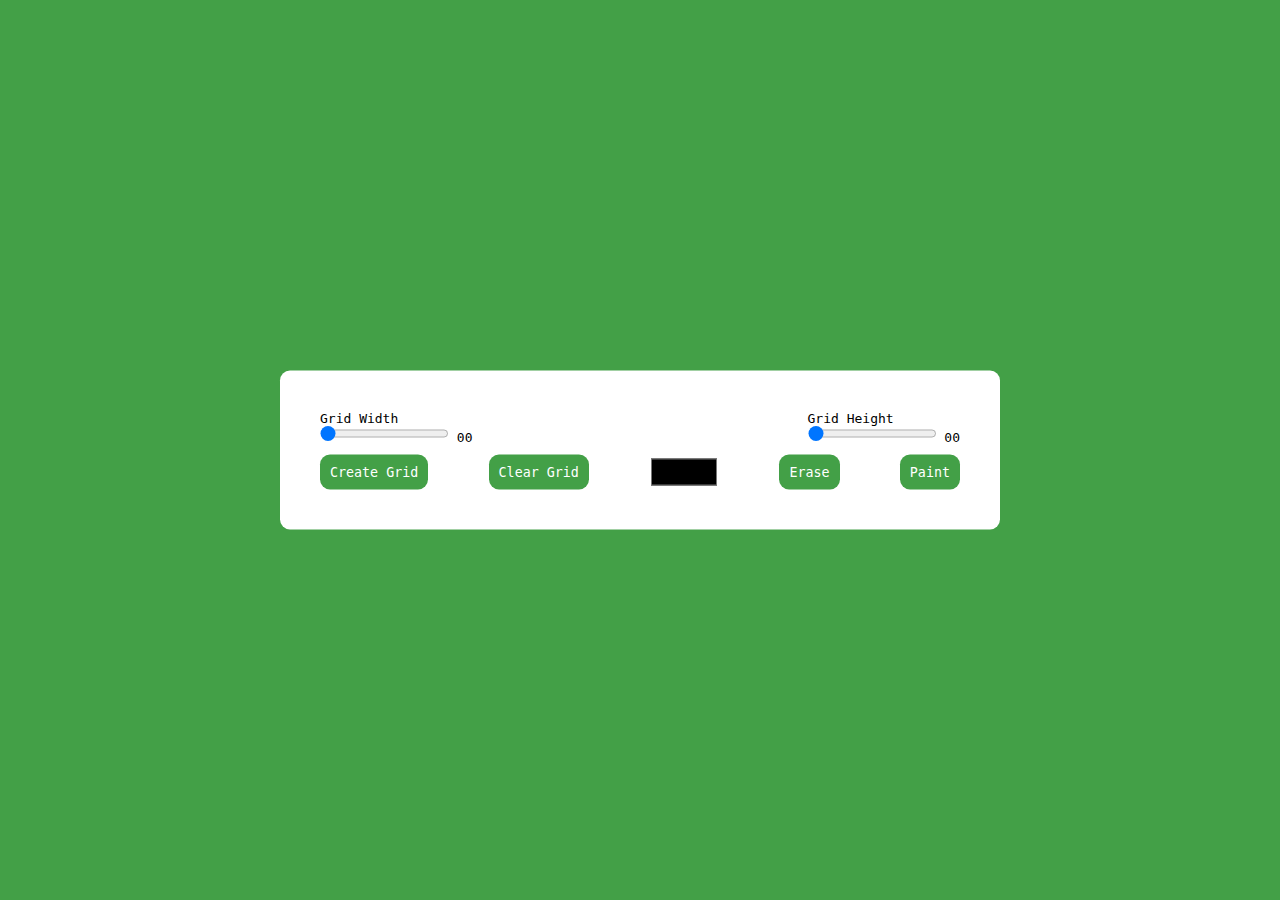
<file: Day01-PixelArtGenerator/index.html>
<!DOCTYPE html>
<html lang="en">
<head>
 <meta charset="UTF-8">
 <meta name="viewport" content="width=device-width, initial-scale=1.0">
 <link rel="stylesheet" href="index.css">
 <title>Document</title>
</head>
<body>
 <div class="wrapper">
  
  <!-- ?: options1 -->
  <div class="options">
    
   <div class="options-wrapper">
    <div class="slider">
     <label for="grid-width">Grid Width</label>
     <input type="range" class="range-width" min="1" max="35" value="1">
     <span id="width-value">00</span>
    </div>
    <div class="slider">
     <label for="grid-height">Grid Height</label>
     <input type="range" class="range-height" min="1" max="35" value="1">
     <span id="height-value">00</span>
    </div>
   </div>

   <div class="options-wrapper">
     <button class="create-btn">Create Grid</button>
     <button class="clear-btn">Clear Grid</button>
     <input type="color" name="color" id="color-btn">
     <button class="erase-btn">Erase</button>
     <button class="paint-btn">Paint</button>
   </div>

  </div>


  <div class="container"></div>
 </div>
</body>
<script src="./index.js"></script>
</html>
</file>
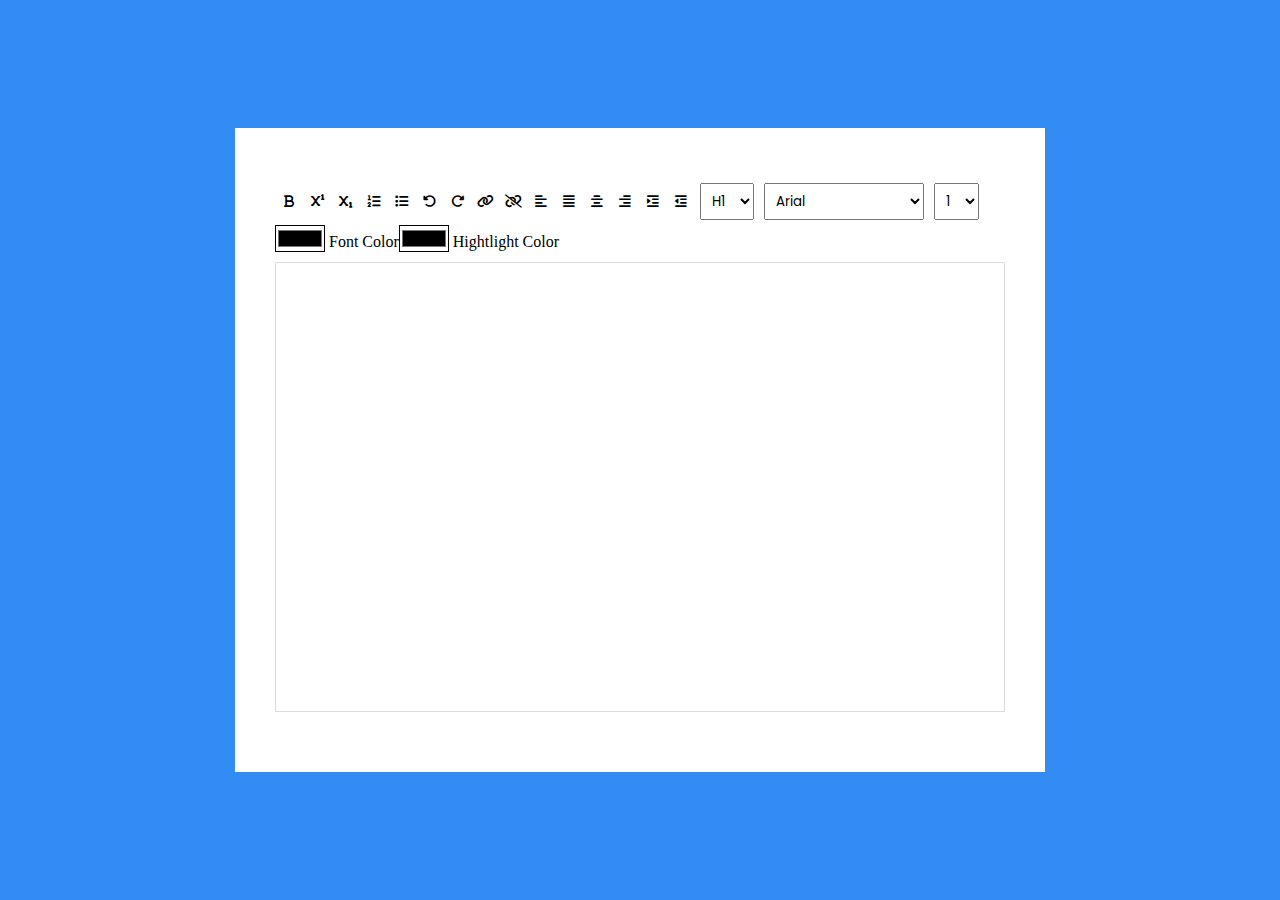
<file: Day02-RichTextEditor/index.html>
<!DOCTYPE html>
<html lang="en">
<head>
 <meta charset="UTF-8">
 <meta name="viewport" content="width=device-width, initial-scale=1.0">
 <title>Document</title>
 <link rel="stylesheet" href="https://cdnjs.cloudflare.com/ajax/libs/font-awesome/6.7.2/css/all.min.css">
 <link rel="stylesheet" href="index.css">
</head>
<body>
 <div class="container">
  <div class="options">
   <button id="bold" class="option-button">
    <i class="fa-solid fa-bold"></i>
   </button>
   <button id="superscript" class="option-button">
    <i class="fa-solid fa-superscript"></i>
   </button>
   <button id="subscript" class="option-button">
    <i class="fa-solid fa-subscript"></i>   
   </button>
   <button id="insertOrderedList" class="option-button">
    <i class="fa-solid fa-list-ol"></i>
   </button>
   <button id="insertUnorderedList" class="option-button">
    <i class="fa-solid fa-list"></i>
   </button>
   <button id="undo" class="once-button">
    <i class="fa-solid fa-rotate-left"></i>
   </button>
   <button id="redo" class="once-button">
    <i class="fa-solid fa-rotate-right"></i>
   </button>
   <button id="createLink" class="once-button">
    <i class="fa-solid fa-link"></i>
   </button>
   <button id="unlink" class="once-button">
    <i class="fa-solid fa-link-slash"></i>
   </button>
   <button id="justifyLeft" class="option-button">
    <i class="fa-solid fa-align-left"></i>
   </button>

   <button id="justifyCenter" class="option-button">
    <i class="fa-solid fa-align-justify"></i>
   </button>
   <button id="justifyRight" class="option-button">
    <i class="fa-solid fa-align-center"></i>
   </button>
   <button id="justifyFull" class="option-button">
    <i class="fa-solid fa-align-right"></i>
   </button>


   <button id="indent" class="option-button">
    <i class="fa-solid fa-indent"></i>
   </button>
   <button id="outdent" class="option-button">
    <i class="fa-solid fa-outdent"></i>
   </button>

   <select name="" id="selection" id="formatBlock" class="option-button">
    <option value="H1">H1</option>
    <option value="H2">H2</option>
    <option value="H3">H3</option>
    <option value="H4">H4</option>
    <option value="H5">H5</option>
    <option value="H6">H6</option>
   </select>

   <select name="" id="selection" id="fontSize" class="option-button">
    <option value="Arial">Arial</option>
    <option value="Verdana">Verdana</option>
    <option value="Times New Roman">Times New Roman</option>
    <option value="Garamond">Garamond</option>
    <option value="Georgia">Georgia</option>
    <option value="Courier New">Courier New</option>
    <option value="Cursive">Cursive</option>
   </select>

   <select name="" id="selection" class="option-button">
    <option value="">1</option>
    <option value="">2</option>
    <option value="">3</option>
    <option value="">4</option>
    <option value="">5</option>
    <option value="">6</option>
    <option value="">7</option>
   </select>

   <div class="input-wrapper">
    <input type="color" name="" id="foreColor" class="option-button">
    <label for="">Font Color</label>
   </div>

   <div class="input-wrapper">
    <input type="color" name="" id="backColor" class="option-button">
    <label for="">Hightlight Color</label>
   </div>
   
  </div>

  <div id="editor" contenteditable="true"></div>
 </div>
</body>
<script src="./index.js"></script>
</html>
</file>
<file: Day01-PixelArtGenerator/index.css>
* {
 box-sizing: border-box;
 margin: 0;
 padding: 0;
 font-family: monospace;
}
body {
 background-color:#43a047;
}
button {
 cursor: pointer;
}
.wrapper {
 background-color: white;
 width: 80vmin;
 position: absolute;
 left:50%;
 top:50%;
 transform: translate(-50%, -50%);
 padding: 30px;
 border-radius: 10px;
}
.options-wrapper {
 display: flex;
 flex-direction: row;
 justify-content: space-between;
 margin: 10px;
}

.slider label {
 display: block;
}

.options-wrapper button{
 background-color: #43a047;
 border: none;
 padding: 10px;
 color:white;
 border-radius: 10px;
}

.options-wrapper input[type="color"] {
 cursor: pointer;
 background: transparent;
 width: 70px;
 height: 35px;
 border: none;
 appearance: none;
}

.container {
 display:flex;
}
.row div{
 width:18px;
 height: 18px;
 border: 1px solid black;
}
</file>
<file: Day02-RichTextEditor/index.css>
@import url('https://fonts.googleapis.com/css2?family=Poppins:ital,wght@0,100;0,200;0,300;0,400;0,500;0,600;0,700;0,800;0,900;1,100;1,200;1,300;1,400;1,500;1,600;1,700;1,800;1,900&display=swap');

* {
 margin: 0;
 padding: 0;
 box-sizing: border-box;
}

body {
 background-color: #338cf4;
}

.container{
 position: absolute;
 transform: translate(-50%, -50%);
 left:50%;
 top:50%;
 width:90vmin;
 background-color: white;
 padding: 50px 30px;
}

button {
 background: none;
 border: none;
 width: 28px;
 height: 28px;
}

.options {
 display: flex;
 flex-wrap: wrap;
 align-items: center;
 padding: 0px 10px;
}

#editor {
 border: 1px solid #ddd;
 margin: 10px;
 height: 50vh;
}

#selection {
 margin: 5px;
}
select {
 padding: 7px;
 font-family: 'Poppins', sans-serif;
}
.input-wrapper input[type="color"]{
 background-color: transparent;
}
#editor {
 padding: 10px;
}

.active {
 background-color: #e0e9ff;
}
</file>
